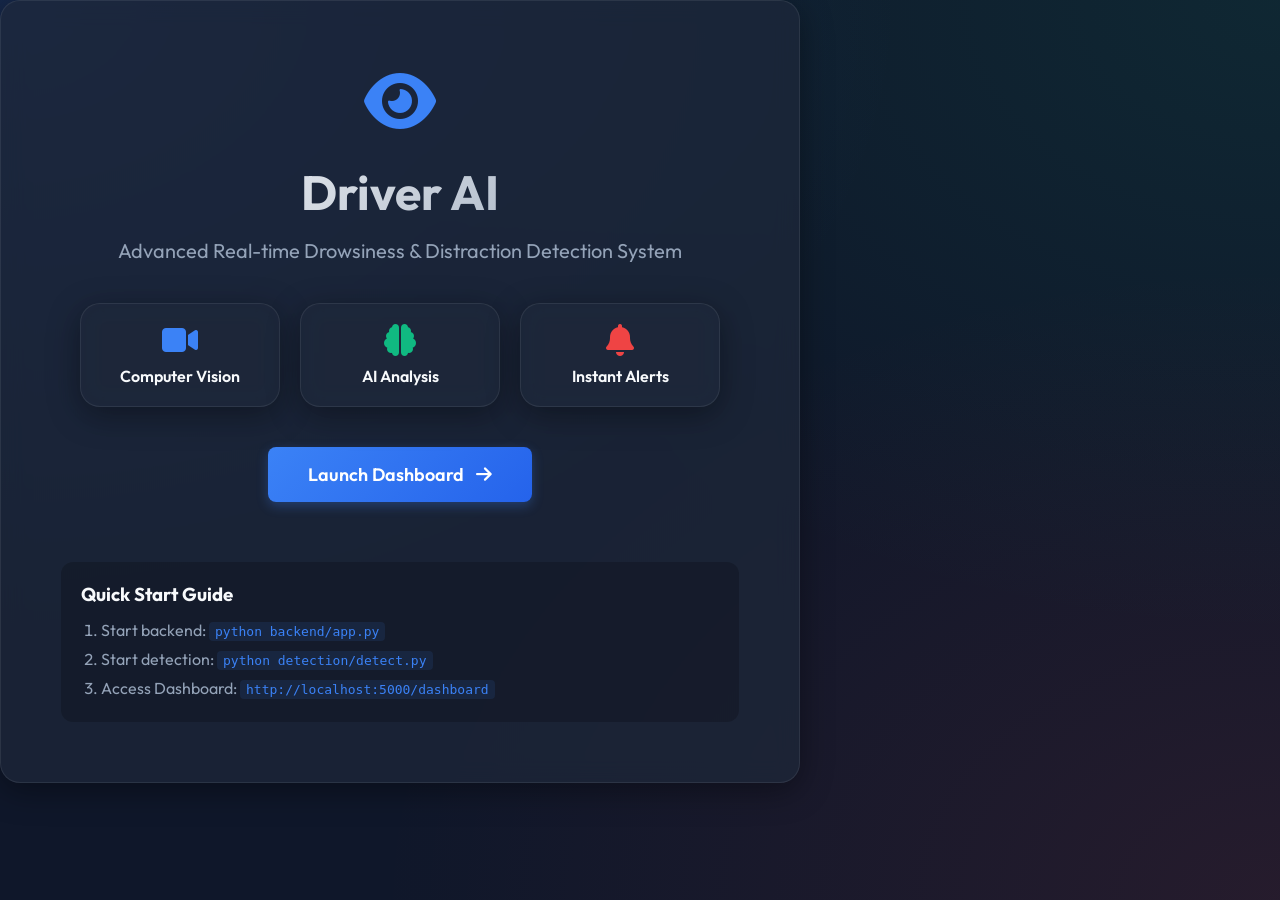
<file: frontend/index.html>
<!doctype html>
<html lang="en">

<head>
  <meta charset="utf-8">
  <title>Driver Drowsiness - Landing</title>
  <link rel="stylesheet" href="../backend/static/style.css" />
  <link rel="stylesheet" href="https://cdnjs.cloudflare.com/ajax/libs/font-awesome/6.4.0/css/all.min.css">
</head>

<body style="justify-content: center;">
  <div class="glass-panel" style="max-width: 800px; padding: 60px; text-align: center;">
    <div style="font-size: 64px; color: var(--primary); margin-bottom: 20px;">
      <i class="fas fa-eye"></i>
    </div>
    <h1
      style="font-size: 48px; margin-bottom: 16px; background: linear-gradient(135deg, #fff, #94a3b8); -webkit-background-clip: text; -webkit-text-fill-color: transparent;">
      Driver AI</h1>
    <p style="font-size: 20px; color: var(--text-muted); margin-bottom: 40px;">Advanced Real-time Drowsiness &
      Distraction Detection System</p>

    <div style="display: flex; gap: 20px; justify-content: center; margin-bottom: 40px;">
      <div class="stat-card glass-panel" style="width: 200px; height: auto; padding: 20px;">
        <i class="fas fa-video" style="font-size: 32px; color: var(--primary); margin-bottom: 10px;"></i>
        <div style="font-weight: 600;">Computer Vision</div>
      </div>
      <div class="stat-card glass-panel" style="width: 200px; height: auto; padding: 20px;">
        <i class="fas fa-brain" style="font-size: 32px; color: var(--success); margin-bottom: 10px;"></i>
        <div style="font-weight: 600;">AI Analysis</div>
      </div>
      <div class="stat-card glass-panel" style="width: 200px; height: auto; padding: 20px;">
        <i class="fas fa-bell" style="font-size: 32px; color: var(--danger); margin-bottom: 10px;"></i>
        <div style="font-weight: 600;">Instant Alerts</div>
      </div>
    </div>

    <a href="http://localhost:5000/dashboard" class="btn-primary"
      style="text-decoration: none; font-size: 18px; padding: 16px 40px; display: inline-block;">
      Launch Dashboard <i class="fas fa-arrow-right" style="margin-left: 8px;"></i>
    </a>

    <div style="margin-top: 60px; text-align: left; background: rgba(0,0,0,0.2); padding: 20px; border-radius: 12px;">
      <h3 style="color: var(--text-main); margin-bottom: 10px;">Quick Start Guide</h3>
      <ol style="color: var(--text-muted); padding-left: 20px; line-height: 1.8;">
        <li>Start backend: <code
            style="color: var(--primary); background: rgba(59, 130, 246, 0.1); padding: 2px 6px; border-radius: 4px;">python backend/app.py</code>
        </li>
        <li>Start detection: <code
            style="color: var(--primary); background: rgba(59, 130, 246, 0.1); padding: 2px 6px; border-radius: 4px;">python detection/detect.py</code>
        </li>
        <li>Access Dashboard: <code
            style="color: var(--primary); background: rgba(59, 130, 246, 0.1); padding: 2px 6px; border-radius: 4px;">http://localhost:5000/dashboard</code>
        </li>
      </ol>
    </div>
  </div>
</body>

</html>
</file>
<file: backend/static/style.css>
/* -----------------------------------------------------------------------------
   DRIVER AI - DASHBOARD STYLES
   Theme: Modern Dark Glassmorphism
   -------------------------------------------------------------------------- */

@import url('https://fonts.googleapis.com/css2?family=Outfit:wght@300;400;500;600;700&display=swap');

:root {
    /* Color Palette */
    --bg-dark: #0f172a;
    --bg-darker: #020617;
    --primary: #3b82f6;
    /* Blue */
    --primary-glow: rgba(59, 130, 246, 0.5);
    --success: #10b981;
    /* Green */
    --success-glow: rgba(16, 185, 129, 0.5);
    --warning: #f59e0b;
    /* Amber */
    --danger: #ef4444;
    /* Red */
    --danger-glow: rgba(239, 68, 68, 0.5);
    --text-main: #f8fafc;
    --text-muted: #94a3b8;

    /* Glassmorphism */
    --glass-bg: rgba(30, 41, 59, 0.7);
    --glass-border: rgba(255, 255, 255, 0.08);
    --glass-shadow: 0 8px 32px 0 rgba(0, 0, 0, 0.37);

    /* Layout */
    --sidebar-width: 260px;
    --header-height: 80px;
    --border-radius: 20px;
    --transition: all 0.3s cubic-bezier(0.4, 0, 0.2, 1);
}

* {
    margin: 0;
    padding: 0;
    box-sizing: border-box;
}

body {
    font-family: 'Outfit', sans-serif;
    background-color: var(--bg-dark);
    background-image:
        radial-gradient(at 0% 0%, rgba(59, 130, 246, 0.15) 0px, transparent 50%),
        radial-gradient(at 100% 0%, rgba(16, 185, 129, 0.1) 0px, transparent 50%),
        radial-gradient(at 100% 100%, rgba(239, 68, 68, 0.1) 0px, transparent 50%);
    background-attachment: fixed;
    color: var(--text-main);
    height: 100vh;
    overflow: hidden;
}

/* -----------------------------------------------------------------------------
   LAYOUT
   -------------------------------------------------------------------------- */
.dashboard-container {
    display: flex;
    height: 100vh;
    width: 100%;
}

/* Sidebar */
.sidebar {
    width: var(--sidebar-width);
    background: rgba(15, 23, 42, 0.95);
    border-right: 1px solid var(--glass-border);
    display: flex;
    flex-direction: column;
    padding: 24px;
    backdrop-filter: blur(10px);
    z-index: 100;
}

.brand {
    font-size: 24px;
    font-weight: 700;
    color: var(--text-main);
    display: flex;
    align-items: center;
    gap: 12px;
    margin-bottom: 40px;
    padding: 0 12px;
    letter-spacing: -0.5px;
}

.brand i {
    color: var(--primary);
    filter: drop-shadow(0 0 8px var(--primary-glow));
}

.nav-links {
    list-style: none;
    display: flex;
    flex-direction: column;
    gap: 8px;
}

.nav-link {
    display: flex;
    align-items: center;
    gap: 14px;
    padding: 14px 16px;
    color: var(--text-muted);
    text-decoration: none;
    border-radius: 12px;
    transition: var(--transition);
    font-weight: 500;
}

.nav-link:hover {
    background: rgba(255, 255, 255, 0.05);
    color: var(--text-main);
    transform: translateX(4px);
}

.nav-link.active {
    background: linear-gradient(90deg, rgba(59, 130, 246, 0.15), transparent);
    color: var(--primary);
    border-left: 3px solid var(--primary);
}

.nav-link.logout {
    margin-top: auto;
    color: var(--danger);
}

.nav-link.logout:hover {
    background: rgba(239, 68, 68, 0.1);
}

/* Main Content */
.main-content {
    flex: 1;
    display: flex;
    flex-direction: column;
    overflow: hidden;
    position: relative;
}

/* Header */
.top-header {
    height: var(--header-height);
    padding: 0 32px;
    display: flex;
    align-items: center;
    justify-content: space-between;
    background: transparent;
}

.search-box {
    background: var(--glass-bg);
    border: 1px solid var(--glass-border);
    border-radius: 50px;
    padding: 10px 20px;
    display: flex;
    align-items: center;
    gap: 10px;
    width: 300px;
    transition: var(--transition);
}

.search-box:focus-within {
    border-color: var(--primary);
    box-shadow: 0 0 0 2px rgba(59, 130, 246, 0.2);
}

.search-box input {
    background: transparent;
    border: none;
    color: var(--text-main);
    width: 100%;
    outline: none;
}

.search-box i {
    color: var(--text-muted);
}

.user-menu {
    display: flex;
    align-items: center;
    gap: 24px;
}

.icon-btn {
    width: 40px;
    height: 40px;
    border-radius: 50%;
    background: var(--glass-bg);
    border: 1px solid var(--glass-border);
    display: flex;
    align-items: center;
    justify-content: center;
    color: var(--text-main);
    cursor: pointer;
    transition: var(--transition);
    position: relative;
}

.icon-btn:hover {
    background: rgba(255, 255, 255, 0.1);
    transform: translateY(-2px);
}

.icon-btn::after {
    content: '';
    position: absolute;
    top: 10px;
    right: 10px;
    width: 8px;
    height: 8px;
    background: var(--danger);
    border-radius: 50%;
    border: 2px solid var(--bg-dark);
}

.profile {
    display: flex;
    align-items: center;
    gap: 12px;
    cursor: pointer;
}

.avatar {
    width: 40px;
    height: 40px;
    border-radius: 12px;
    background: linear-gradient(135deg, var(--primary), #60a5fa);
    display: flex;
    align-items: center;
    justify-content: center;
    font-weight: 700;
    color: white;
    box-shadow: 0 4px 12px rgba(59, 130, 246, 0.3);
}

.user-info h4 {
    font-size: 14px;
    font-weight: 600;
}

.user-info p {
    font-size: 12px;
    color: var(--text-muted);
}

/* View Section */
.view-section {
    flex: 1;
    overflow-y: auto;
    padding: 0 32px 32px 32px;
    animation: fadeIn 0.5s ease-out;
}

/* Grid System */
.grid-container {
    display: grid;
    grid-template-columns: repeat(4, 1fr);
    gap: 24px;
    margin-top: 24px;
}

.col-span-1 {
    grid-column: span 1;
}

.col-span-2 {
    grid-column: span 2;
}

.col-span-3 {
    grid-column: span 3;
}

.col-span-4 {
    grid-column: span 4;
}

/* Cards & Panels */
.glass-panel {
    background: var(--glass-bg);
    backdrop-filter: blur(12px);
    -webkit-backdrop-filter: blur(12px);
    border: 1px solid var(--glass-border);
    border-radius: var(--border-radius);
    box-shadow: var(--glass-shadow);
    transition: var(--transition);
}

.glass-panel:hover {
    border-color: rgba(255, 255, 255, 0.15);
    transform: translateY(-2px);
}

/* Stat Cards */
.stat-card {
    padding: 24px;
    display: flex;
    flex-direction: column;
    justify-content: space-between;
    height: 180px;
    position: relative;
    overflow: hidden;
}

.stat-top {
    display: flex;
    justify-content: space-between;
    align-items: flex-start;
}

.stat-label {
    font-size: 14px;
    color: var(--text-muted);
    font-weight: 500;
}

.stat-icon-box {
    width: 40px;
    height: 40px;
    border-radius: 10px;
    display: flex;
    align-items: center;
    justify-content: center;
    font-size: 18px;
}

.bg-blue-soft {
    background: rgba(59, 130, 246, 0.1);
    color: var(--primary);
}

.bg-green-soft {
    background: rgba(16, 185, 129, 0.1);
    color: var(--success);
}

.bg-red-soft {
    background: rgba(239, 68, 68, 0.1);
    color: var(--danger);
}

.bg-yellow-soft {
    background: rgba(245, 158, 11, 0.1);
    color: var(--warning);
}

.stat-value {
    font-size: 36px;
    font-weight: 700;
    margin: 16px 0 4px 0;
    letter-spacing: -1px;
}

.stat-desc {
    font-size: 12px;
    color: var(--text-muted);
    text-transform: uppercase;
    letter-spacing: 1px;
    font-weight: 600;
}

/* Badges */
.badge {
    padding: 4px 12px;
    border-radius: 20px;
    font-size: 12px;
    font-weight: 600;
}

.badge-blue {
    background: rgba(59, 130, 246, 0.15);
    color: var(--primary);
    border: 1px solid rgba(59, 130, 246, 0.3);
}

.badge-green {
    background: rgba(16, 185, 129, 0.15);
    color: var(--success);
    border: 1px solid rgba(16, 185, 129, 0.3);
}

.badge-red {
    background: rgba(239, 68, 68, 0.15);
    color: var(--danger);
    border: 1px solid rgba(239, 68, 68, 0.3);
}

/* Charts */
.chart-card {
    padding: 24px;
    min-height: 350px;
}

.chart-header {
    display: flex;
    justify-content: space-between;
    align-items: center;
    margin-bottom: 24px;
}

.chart-title {
    font-size: 18px;
    font-weight: 600;
}

/* Risk Meter */
.risk-container {
    position: relative;
    display: flex;
    align-items: center;
    justify-content: center;
    height: 100%;
}

.risk-value {
    position: absolute;
    text-align: center;
    top: 55%;
}

.risk-number {
    font-size: 48px;
    font-weight: 800;
    line-height: 1;
    background: linear-gradient(135deg, #fff, #94a3b8);
    -webkit-background-clip: text;
    -webkit-text-fill-color: transparent;
}

.risk-text {
    font-size: 14px;
    color: var(--text-muted);
    margin-top: 4px;
}

/* Live Monitors */
.monitor-item {
    display: flex;
    align-items: center;
    padding: 16px;
    background: rgba(255, 255, 255, 0.03);
    border-radius: 16px;
    margin-bottom: 16px;
    border: 1px solid var(--glass-border);
    transition: var(--transition);
}

.monitor-item:hover {
    background: rgba(255, 255, 255, 0.05);
}

.monitor-icon {
    width: 48px;
    height: 48px;
    border-radius: 12px;
    display: flex;
    align-items: center;
    justify-content: center;
    font-size: 20px;
    margin-right: 16px;
}

.monitor-info {
    flex: 1;
}

.monitor-label {
    font-size: 16px;
    font-weight: 600;
    color: var(--text-main);
}

.monitor-sub {
    font-size: 12px;
    color: var(--text-muted);
    margin-top: 2px;
}

.monitor-status {
    font-size: 14px;
    font-weight: 500;
    color: var(--text-muted);
}

/* Tables */
.table-card {
    padding: 0;
    overflow: hidden;
}

.table-header {
    padding: 24px;
    border-bottom: 1px solid var(--glass-border);
}

table {
    width: 100%;
    border-collapse: collapse;
}

th {
    text-align: left;
    padding: 16px 24px;
    color: var(--text-muted);
    font-weight: 500;
    font-size: 13px;
    text-transform: uppercase;
    letter-spacing: 0.5px;
    border-bottom: 1px solid var(--glass-border);
}

td {
    padding: 16px 24px;
    border-bottom: 1px solid var(--glass-border);
    color: var(--text-main);
}

tr:last-child td {
    border-bottom: none;
}

tr:hover td {
    background: rgba(255, 255, 255, 0.02);
}

/* Buttons */
.btn-primary {
    background: linear-gradient(135deg, var(--primary), #2563eb);
    color: white;
    border: none;
    padding: 12px 24px;
    border-radius: 8px;
    font-weight: 600;
    cursor: pointer;
    transition: var(--transition);
    box-shadow: 0 4px 12px rgba(59, 130, 246, 0.3);
}

.btn-primary:hover {
    transform: translateY(-2px);
    box-shadow: 0 6px 16px rgba(59, 130, 246, 0.4);
}

/* Alerts */
.alert-box {
    padding: 20px;
    border-radius: 12px;
    margin-bottom: 24px;
    display: flex;
    align-items: center;
    gap: 20px;
    animation: slideDown 0.4s cubic-bezier(0.175, 0.885, 0.32, 1.275);
}

.alert-danger {
    background: rgba(239, 68, 68, 0.1);
    border: 1px solid rgba(239, 68, 68, 0.2);
    border-left: 4px solid var(--danger);
}

.alert-warning {
    background: rgba(245, 158, 11, 0.1);
    border: 1px solid rgba(245, 158, 11, 0.2);
    border-left: 4px solid var(--warning);
}

/* Animations */
@keyframes fadeIn {
    from {
        opacity: 0;
        transform: translateY(10px);
    }

    to {
        opacity: 1;
        transform: translateY(0);
    }
}

@keyframes slideDown {
    from {
        opacity: 0;
        transform: translateY(-20px);
    }

    to {
        opacity: 1;
        transform: translateY(0);
    }
}

@keyframes pulse-red {
    0% {
        box-shadow: 0 0 0 0 rgba(239, 68, 68, 0.4);
    }

    70% {
        box-shadow: 0 0 0 10px rgba(239, 68, 68, 0);
    }

    100% {
        box-shadow: 0 0 0 0 rgba(239, 68, 68, 0);
    }
}

.pulse-animation {
    animation: pulse-red 2s infinite;
}

/* Scrollbar */
::-webkit-scrollbar {
    width: 8px;
}

::-webkit-scrollbar-track {
    background: transparent;
}

::-webkit-scrollbar-thumb {
    background: rgba(255, 255, 255, 0.1);
    border-radius: 4px;
}

::-webkit-scrollbar-thumb:hover {
    background: rgba(255, 255, 255, 0.2);
}

/* Responsive */
@media (max-width: 1200px) {
    .grid-container {
        grid-template-columns: repeat(2, 1fr);
    }

    .col-span-3,
    .col-span-4 {
        grid-column: span 2;
    }
}

@media (max-width: 768px) {
    .sidebar {
        display: none;
    }

    /* Mobile menu needed in real app */
    .grid-container {
        grid-template-columns: 1fr;
    }

    .col-span-1,
    .col-span-2,
    .col-span-3,
    .col-span-4 {
        grid-column: span 1;
    }
}
</file>
